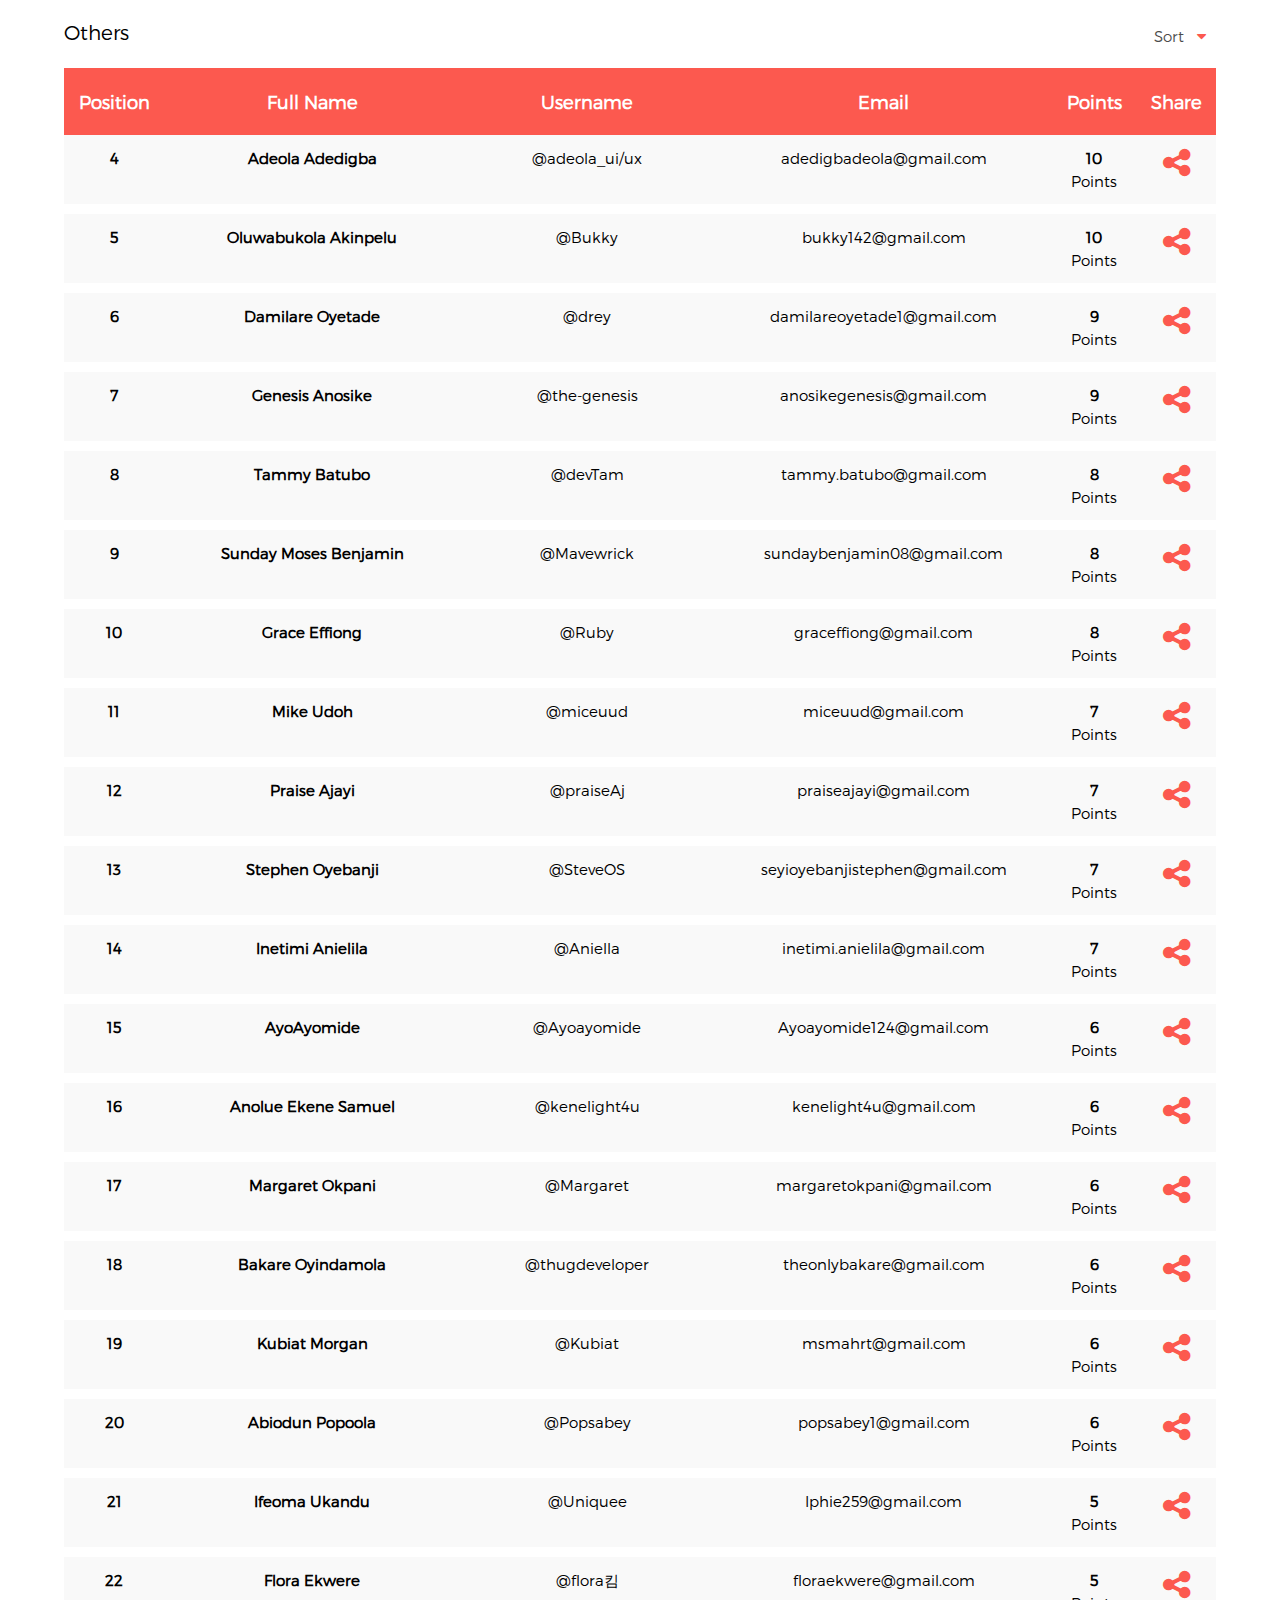
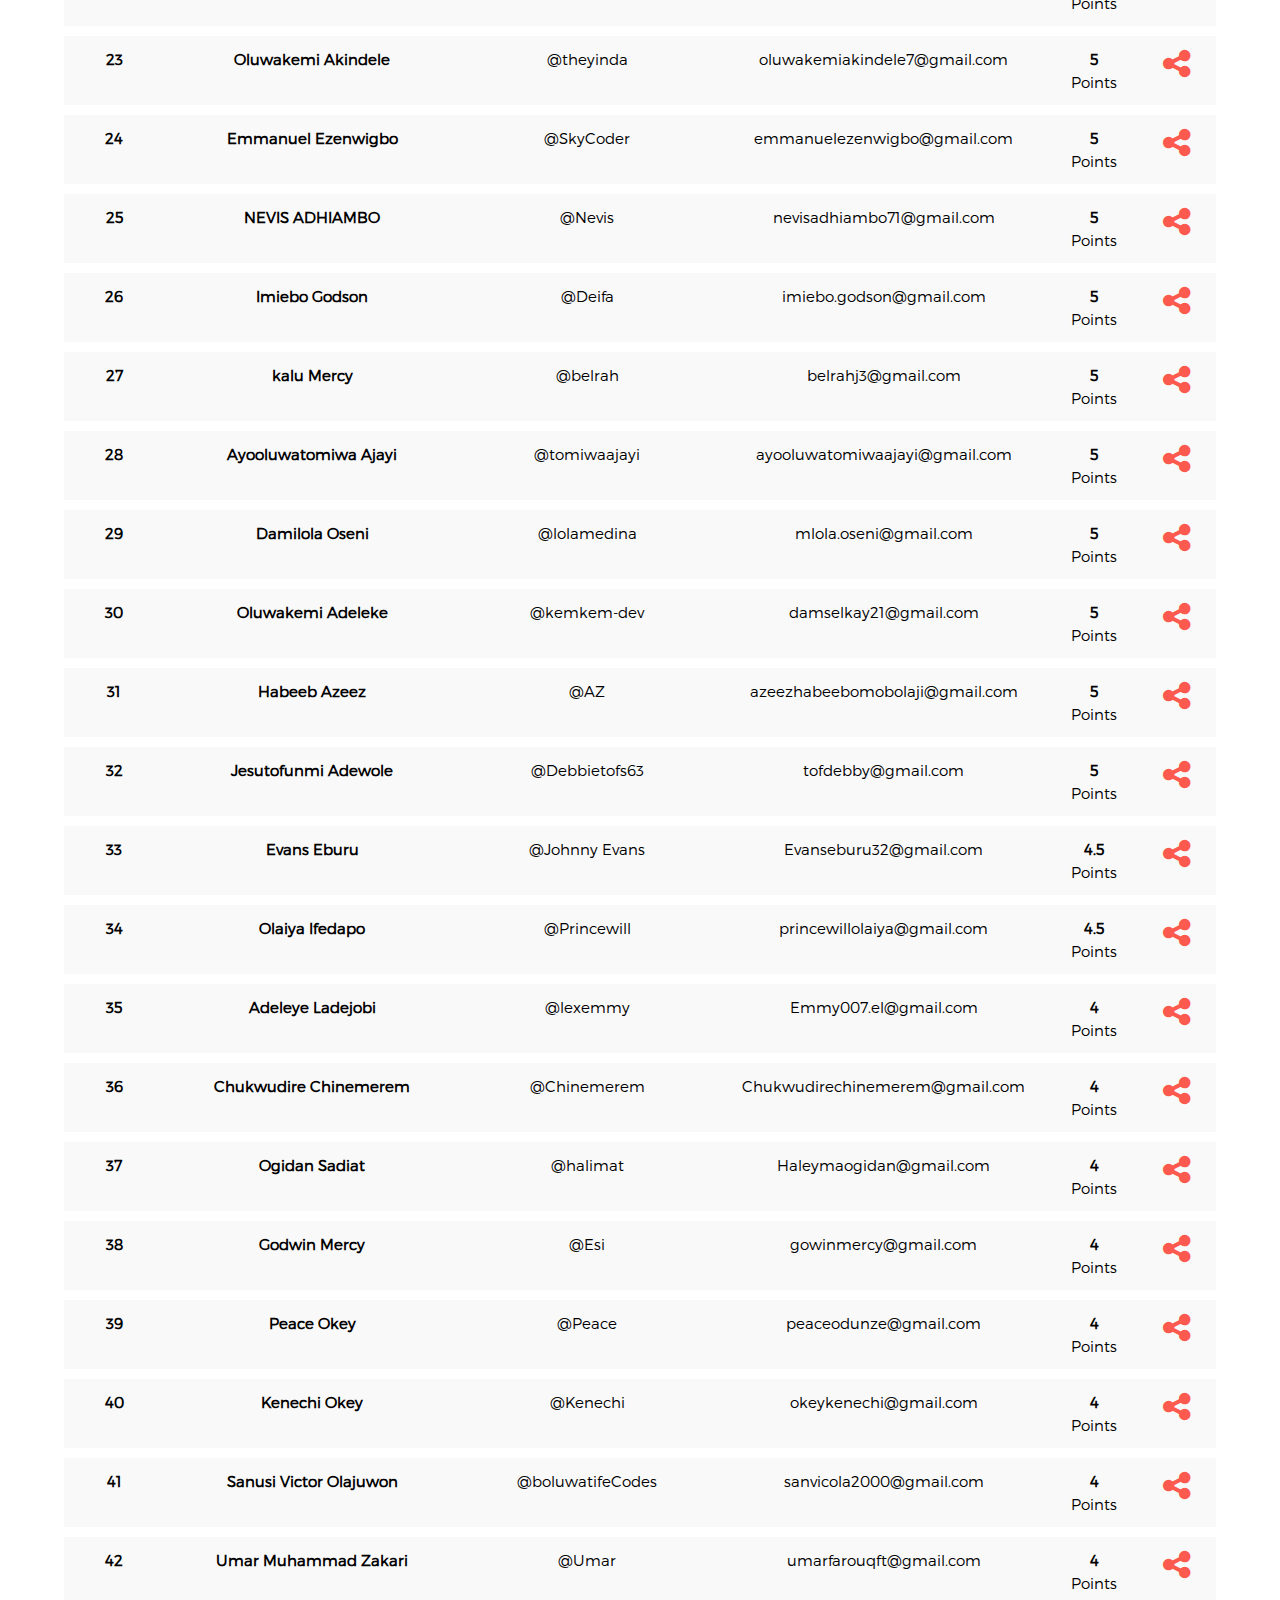
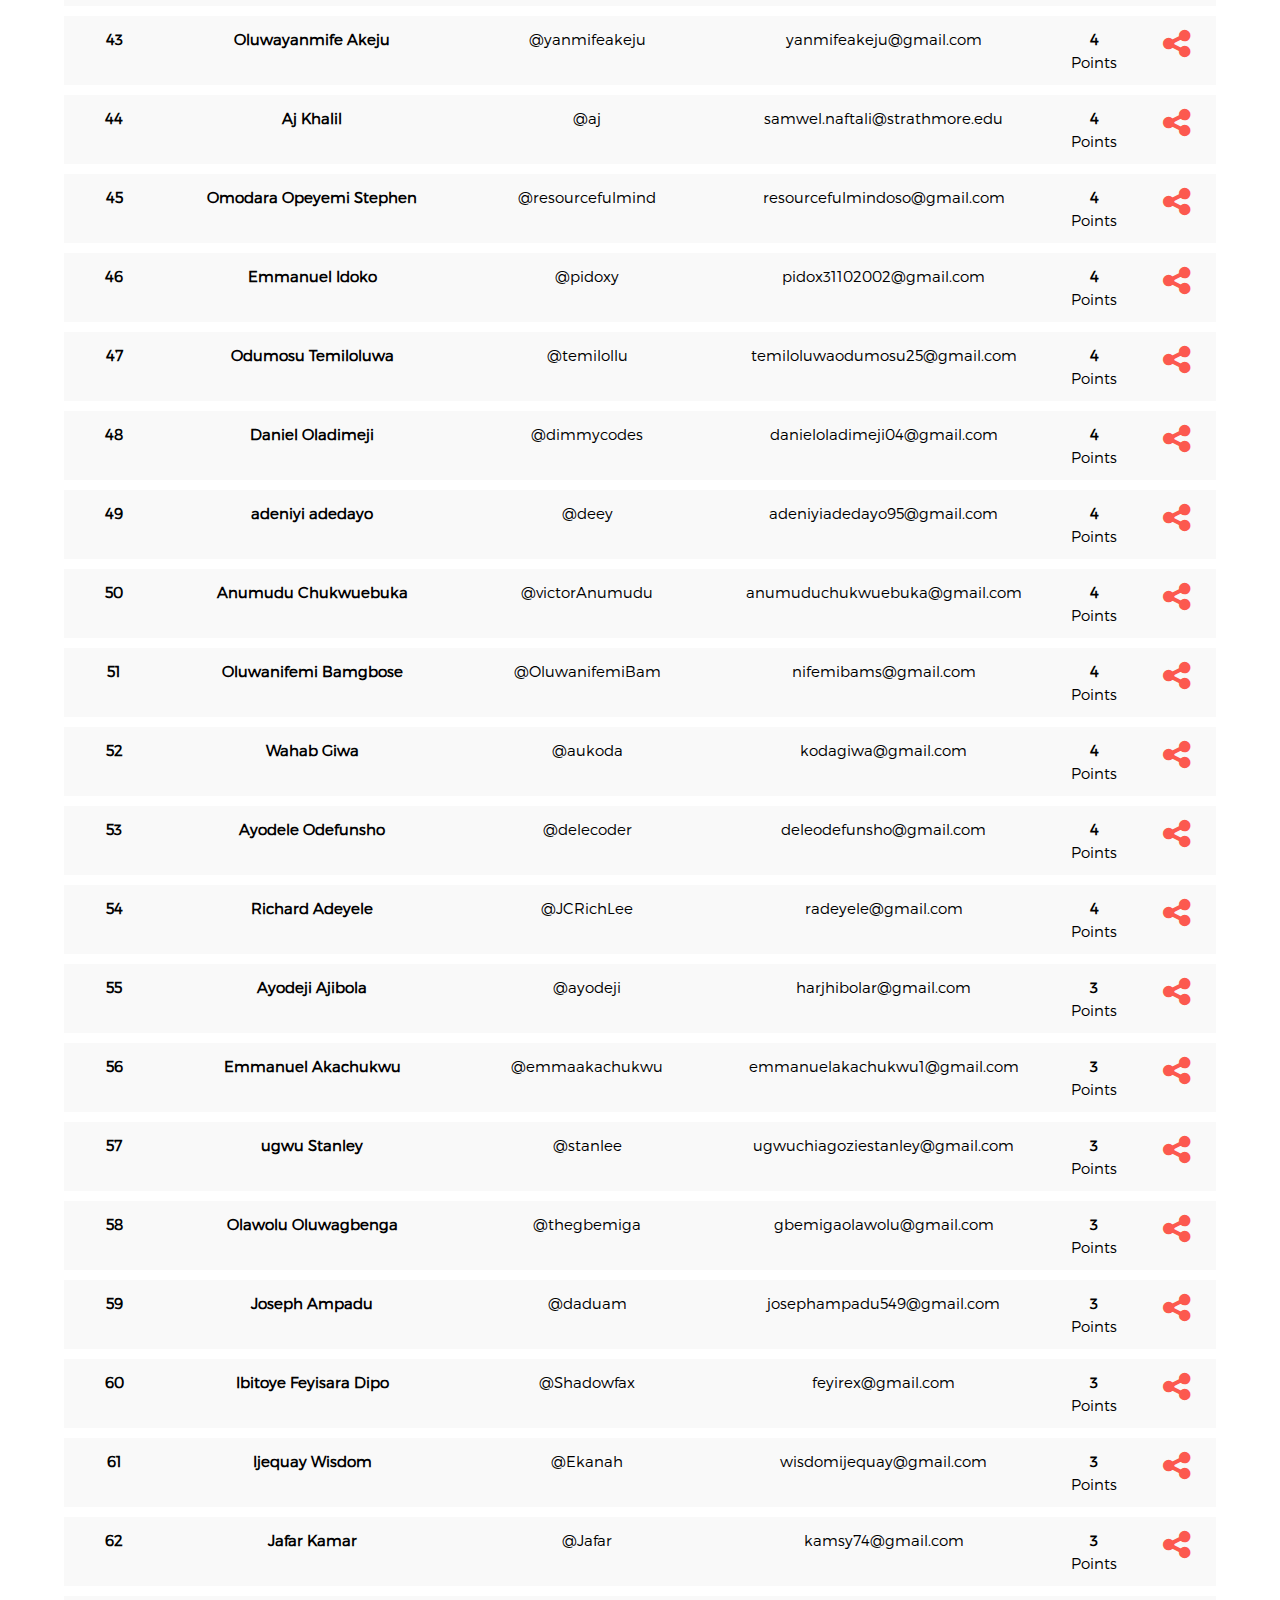
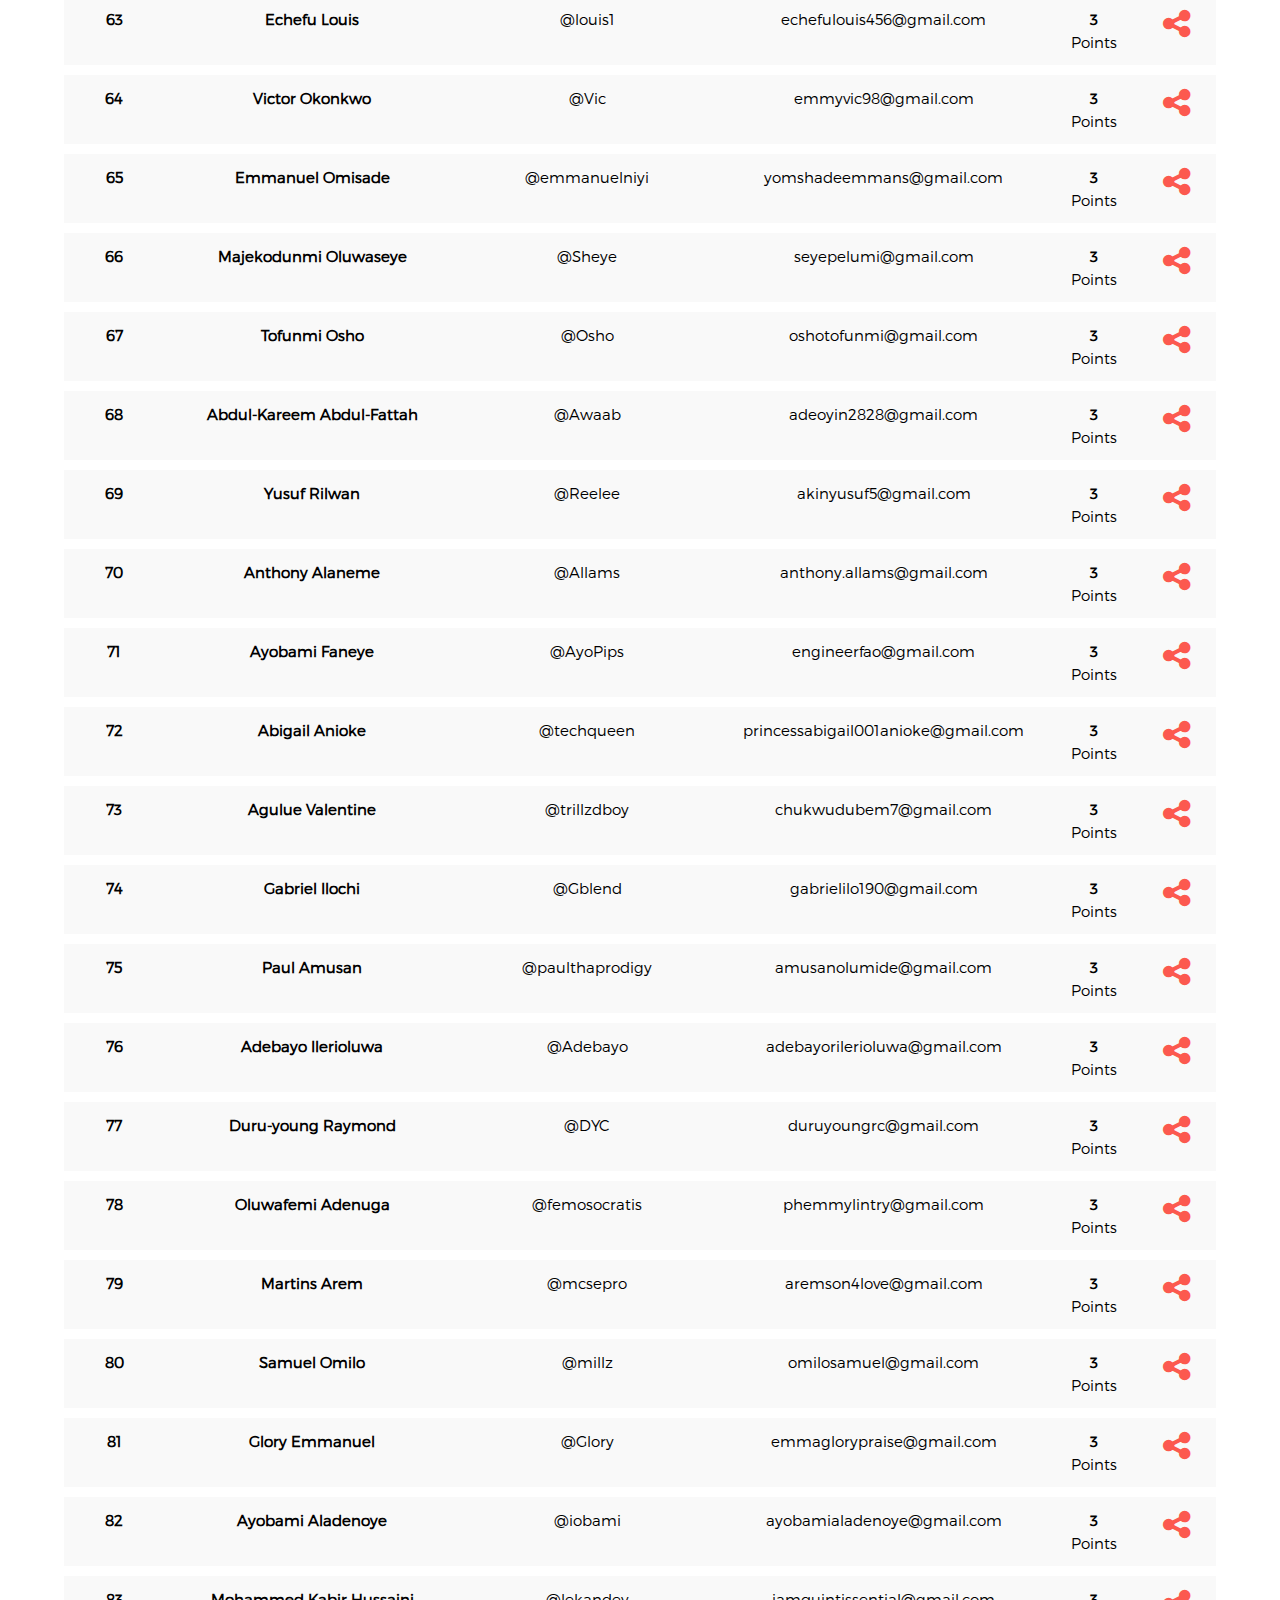
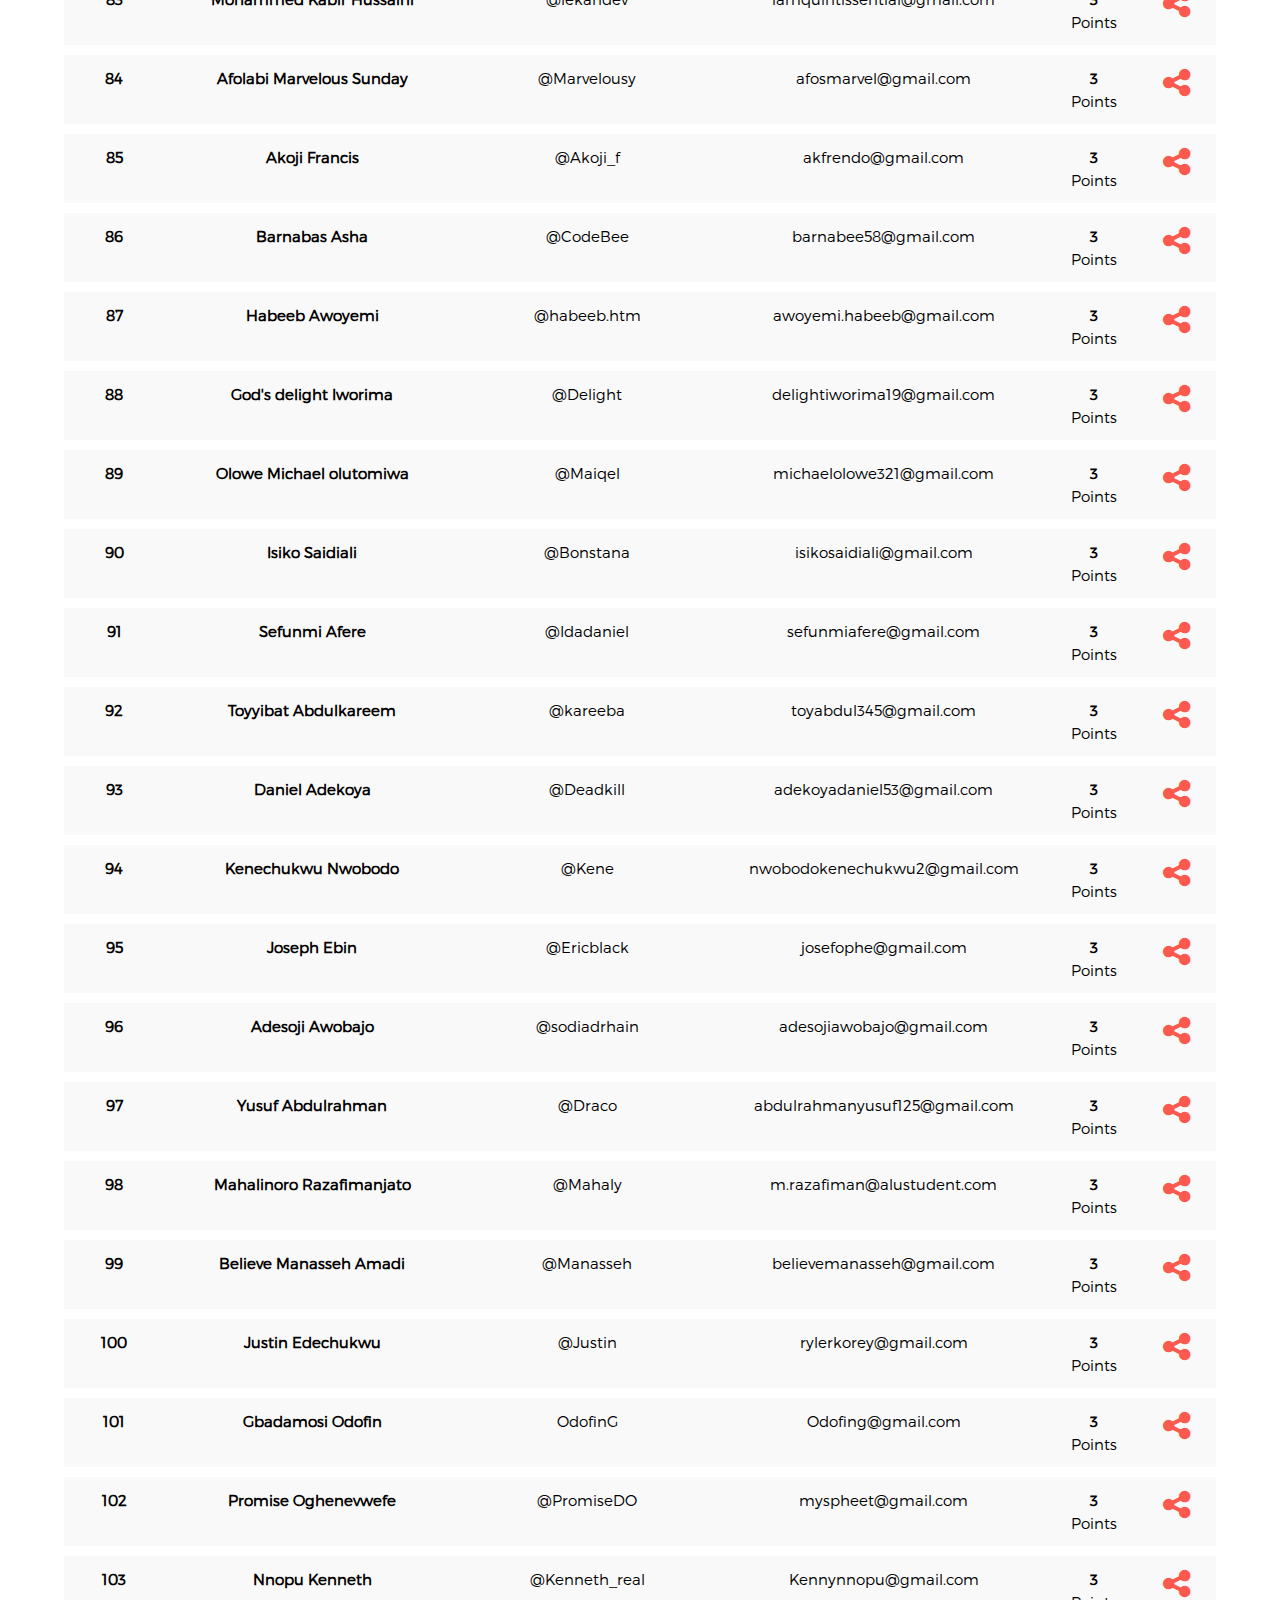
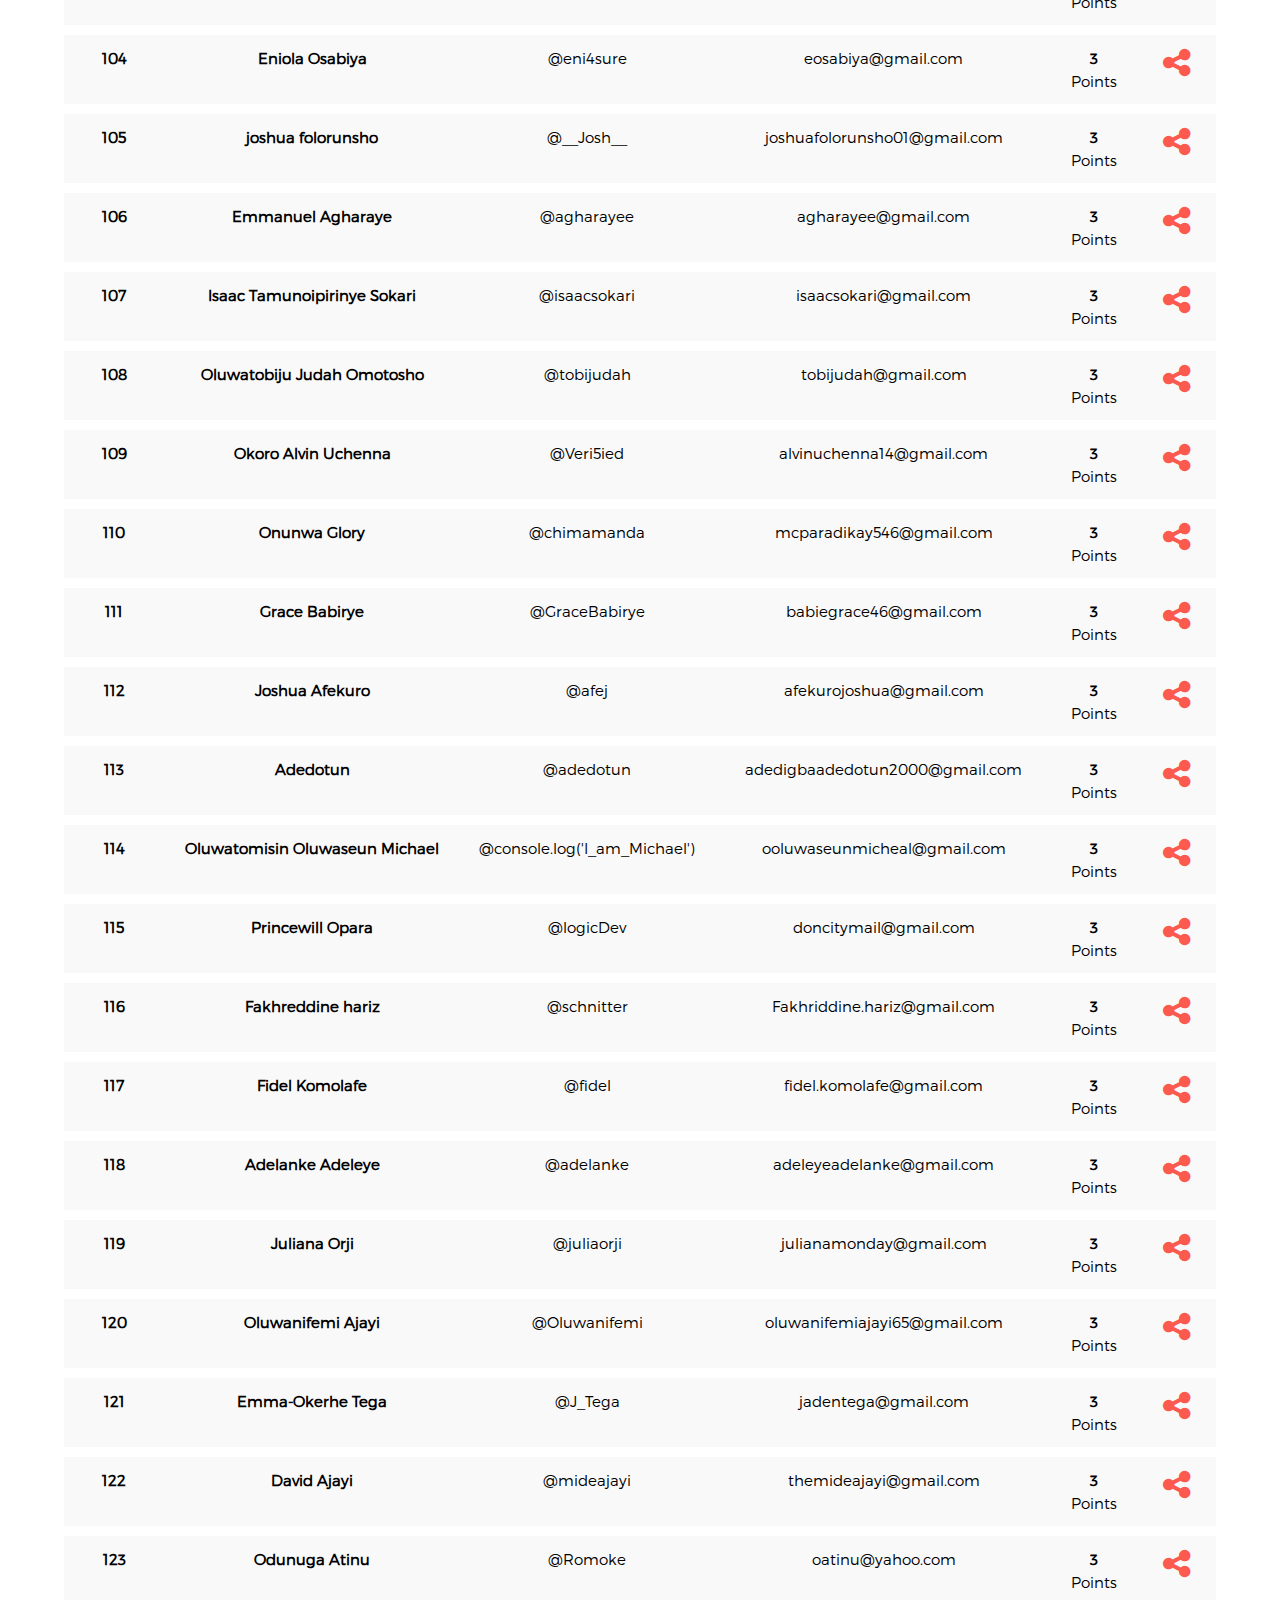
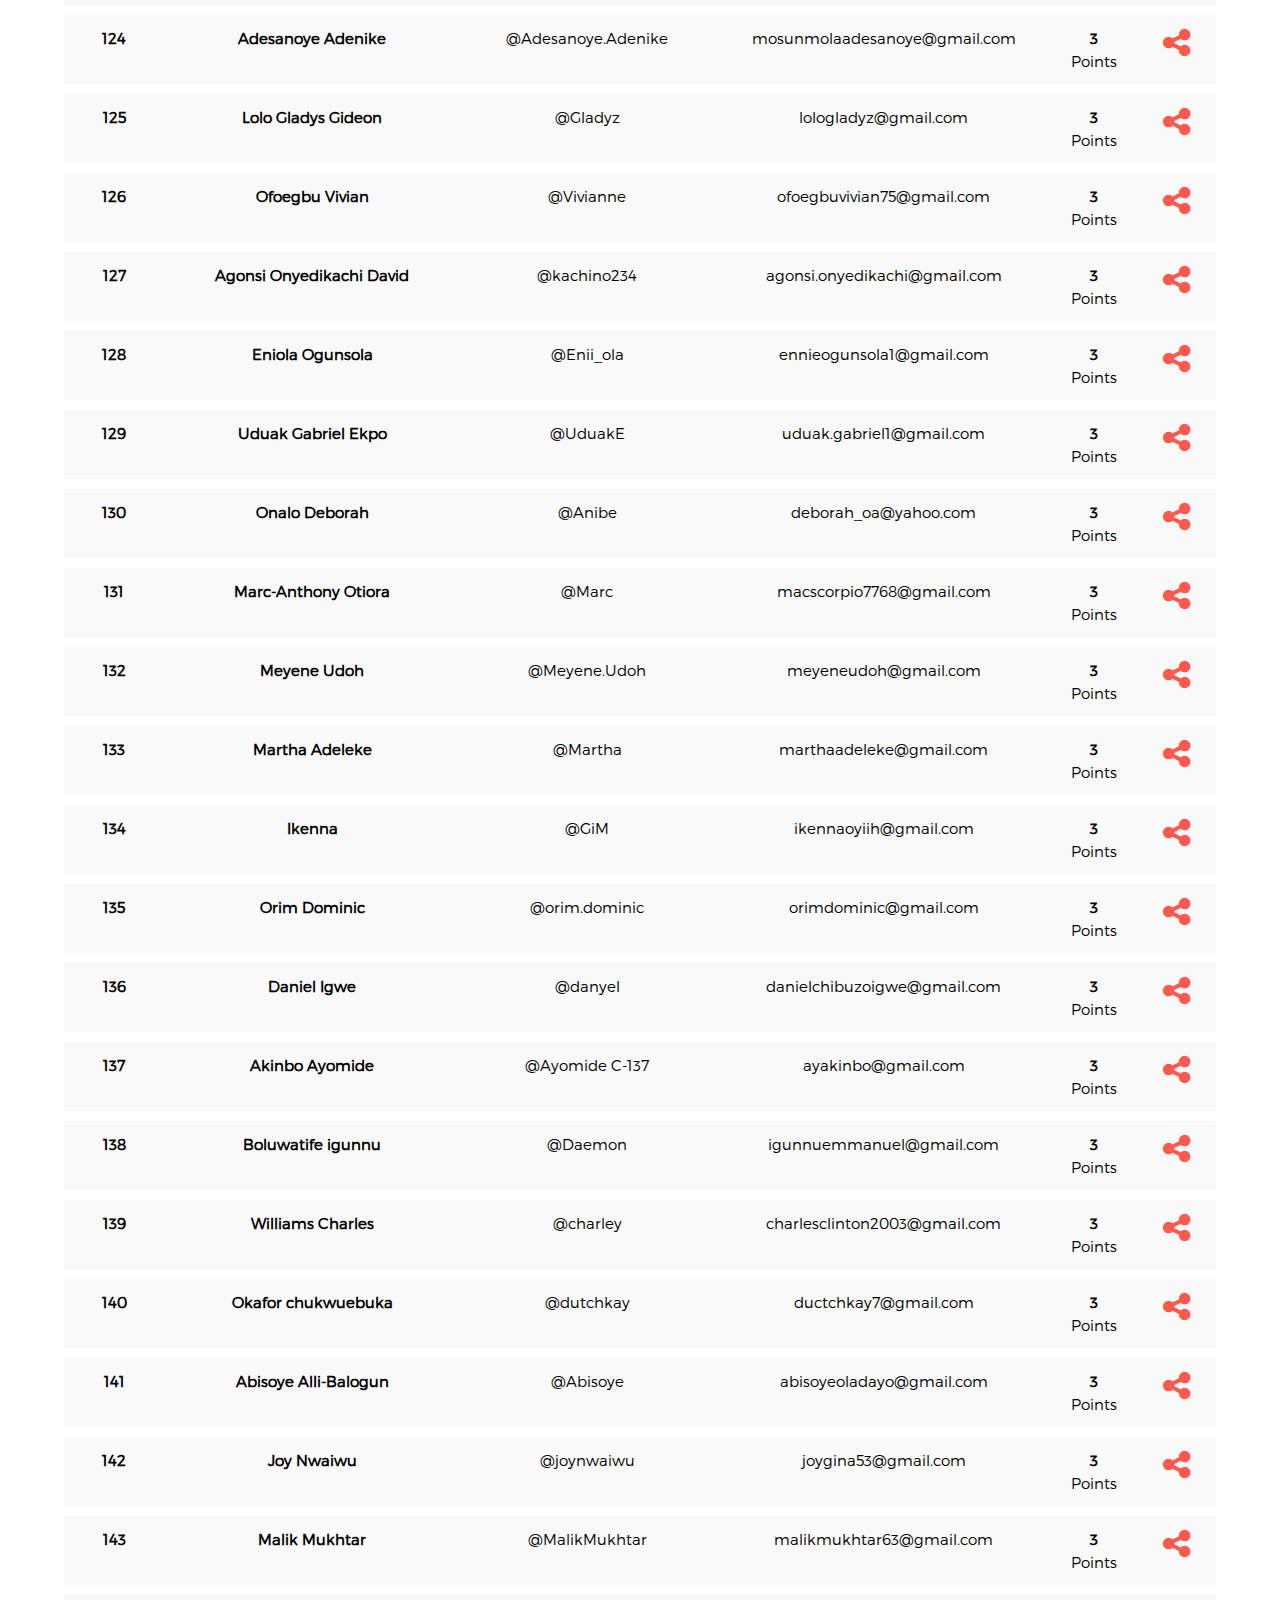
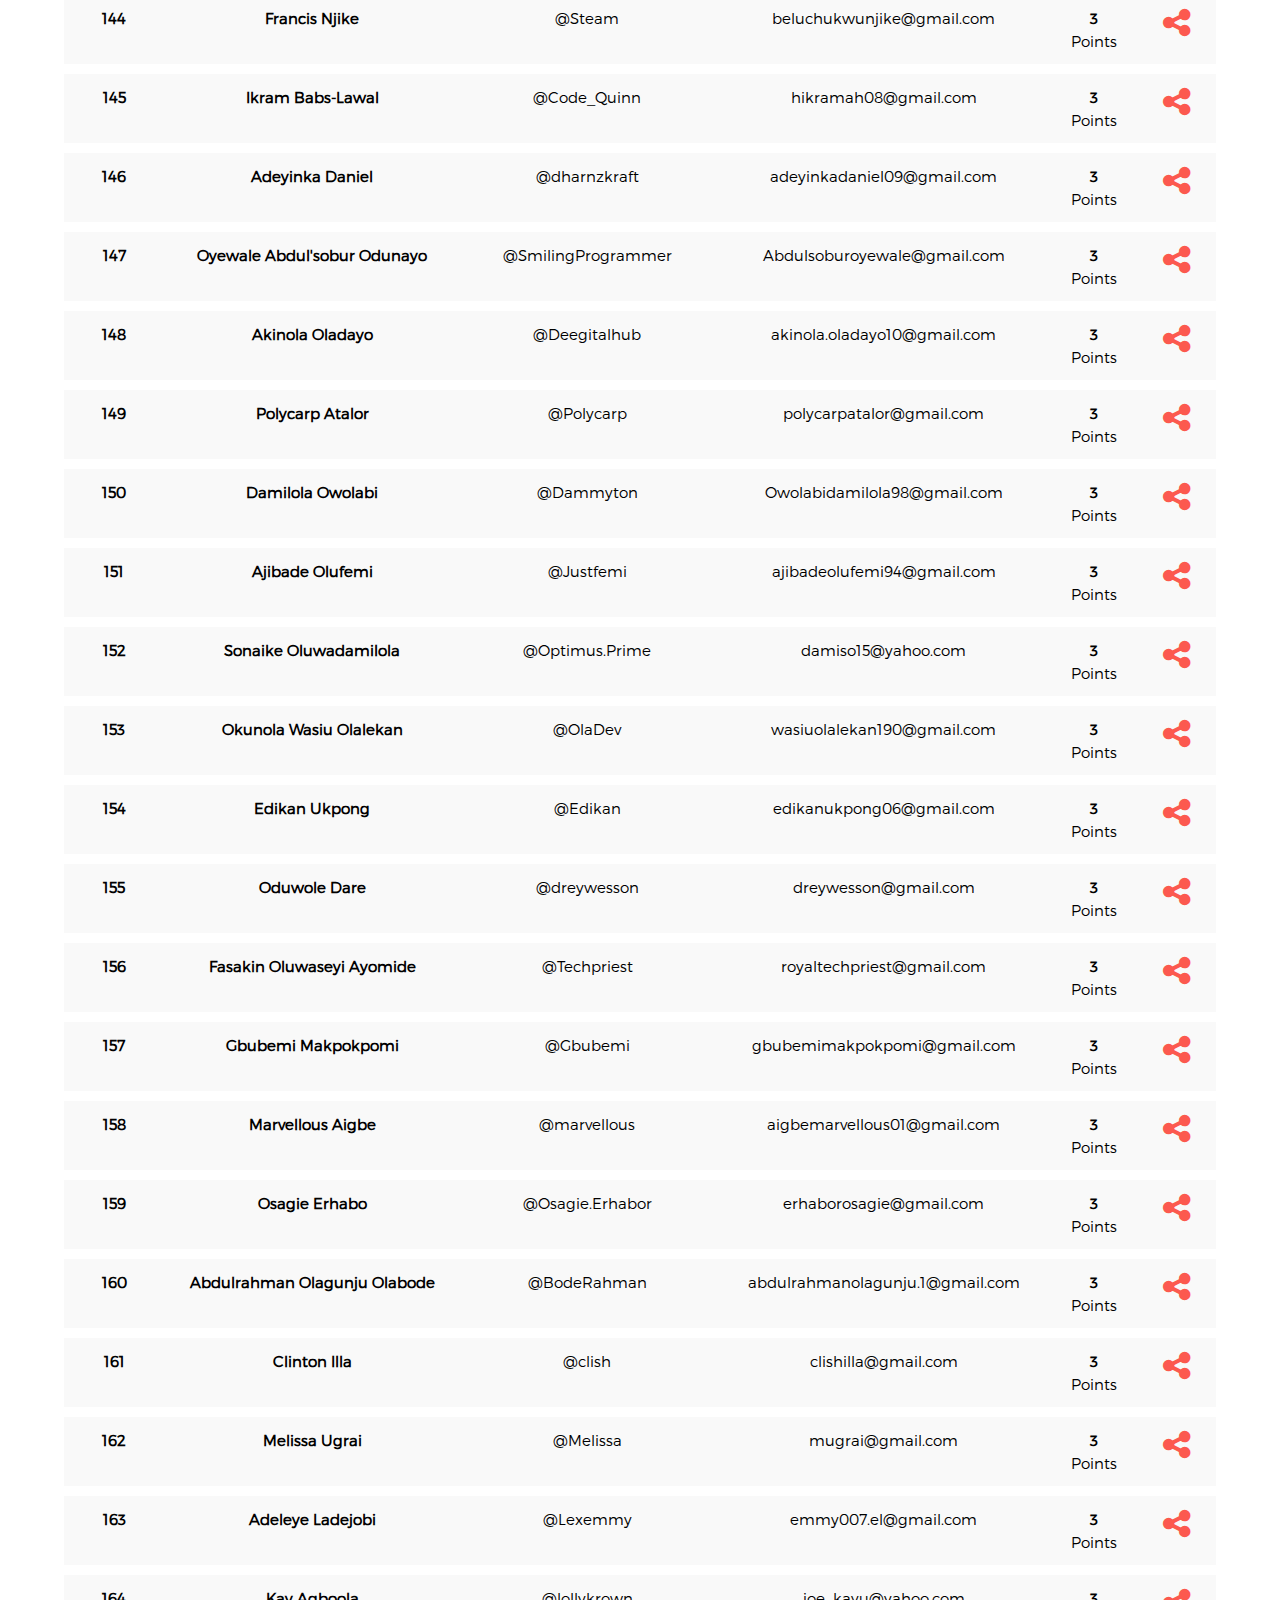
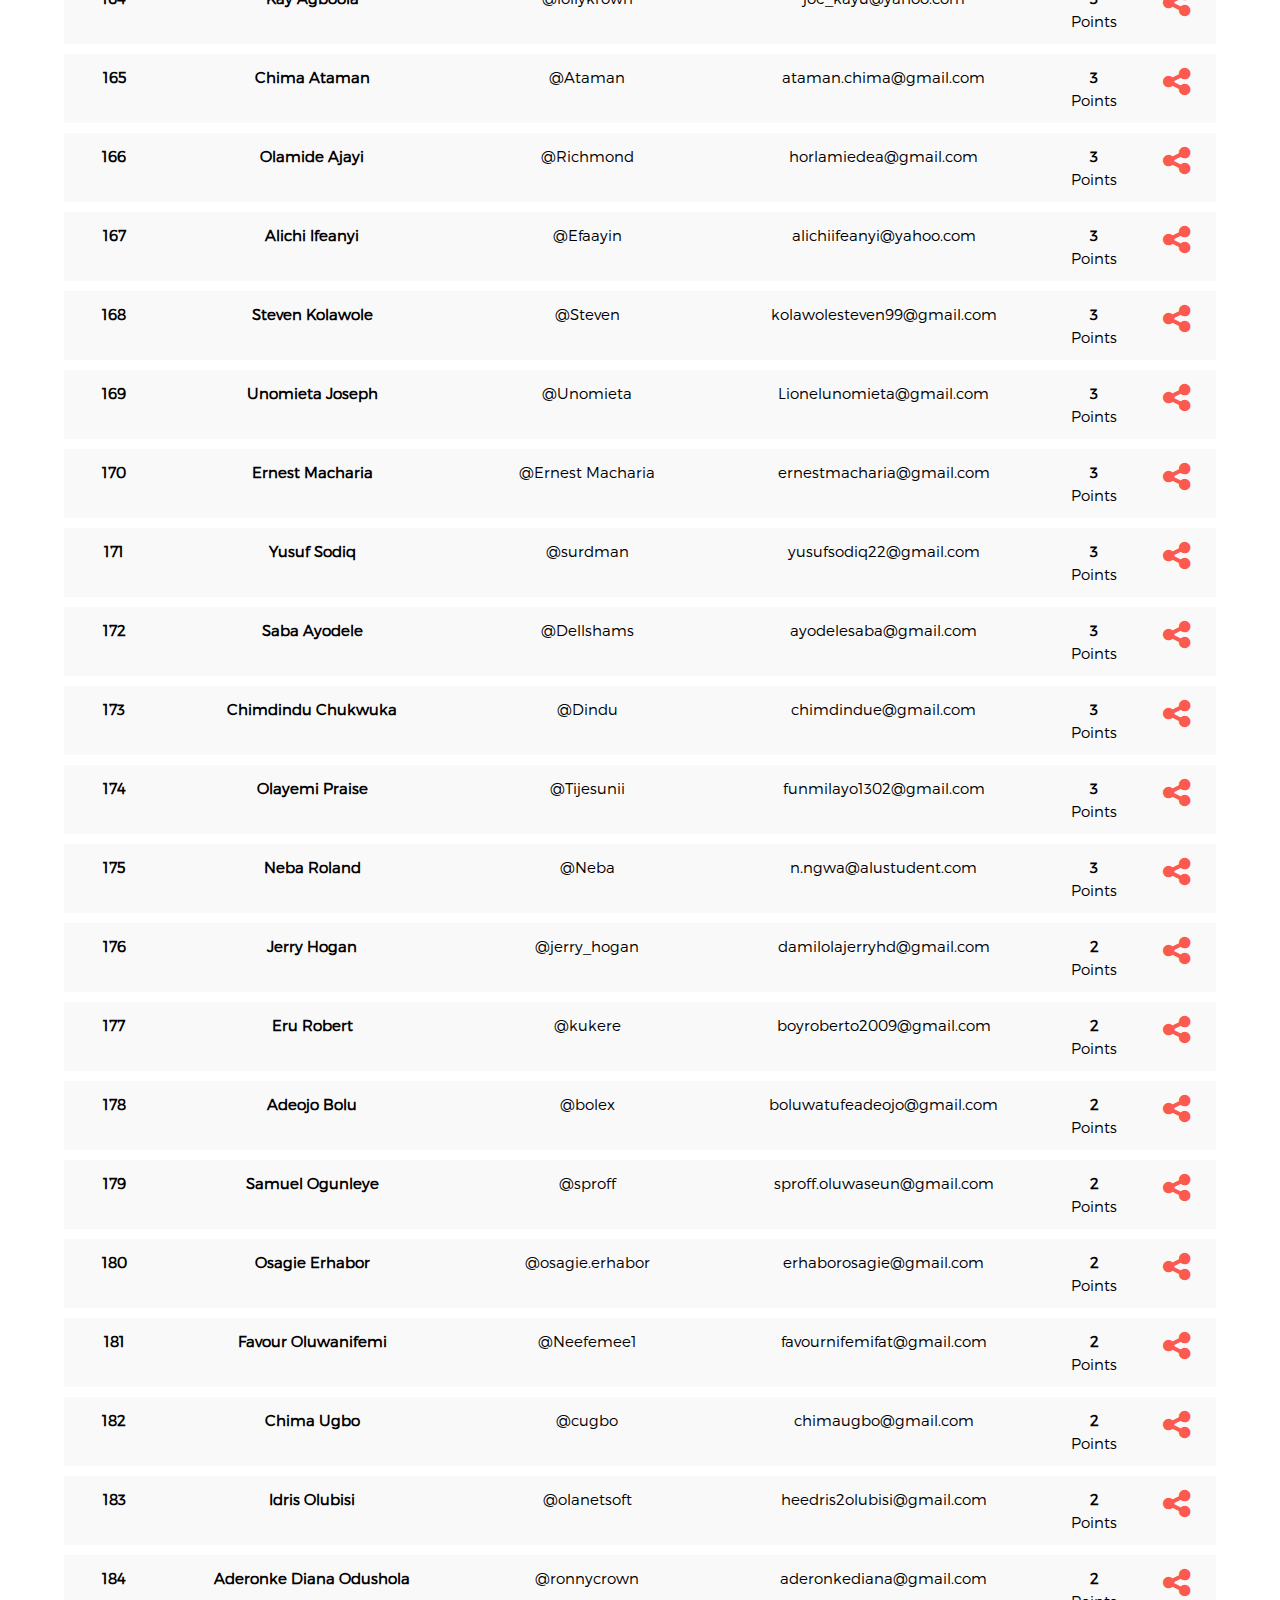
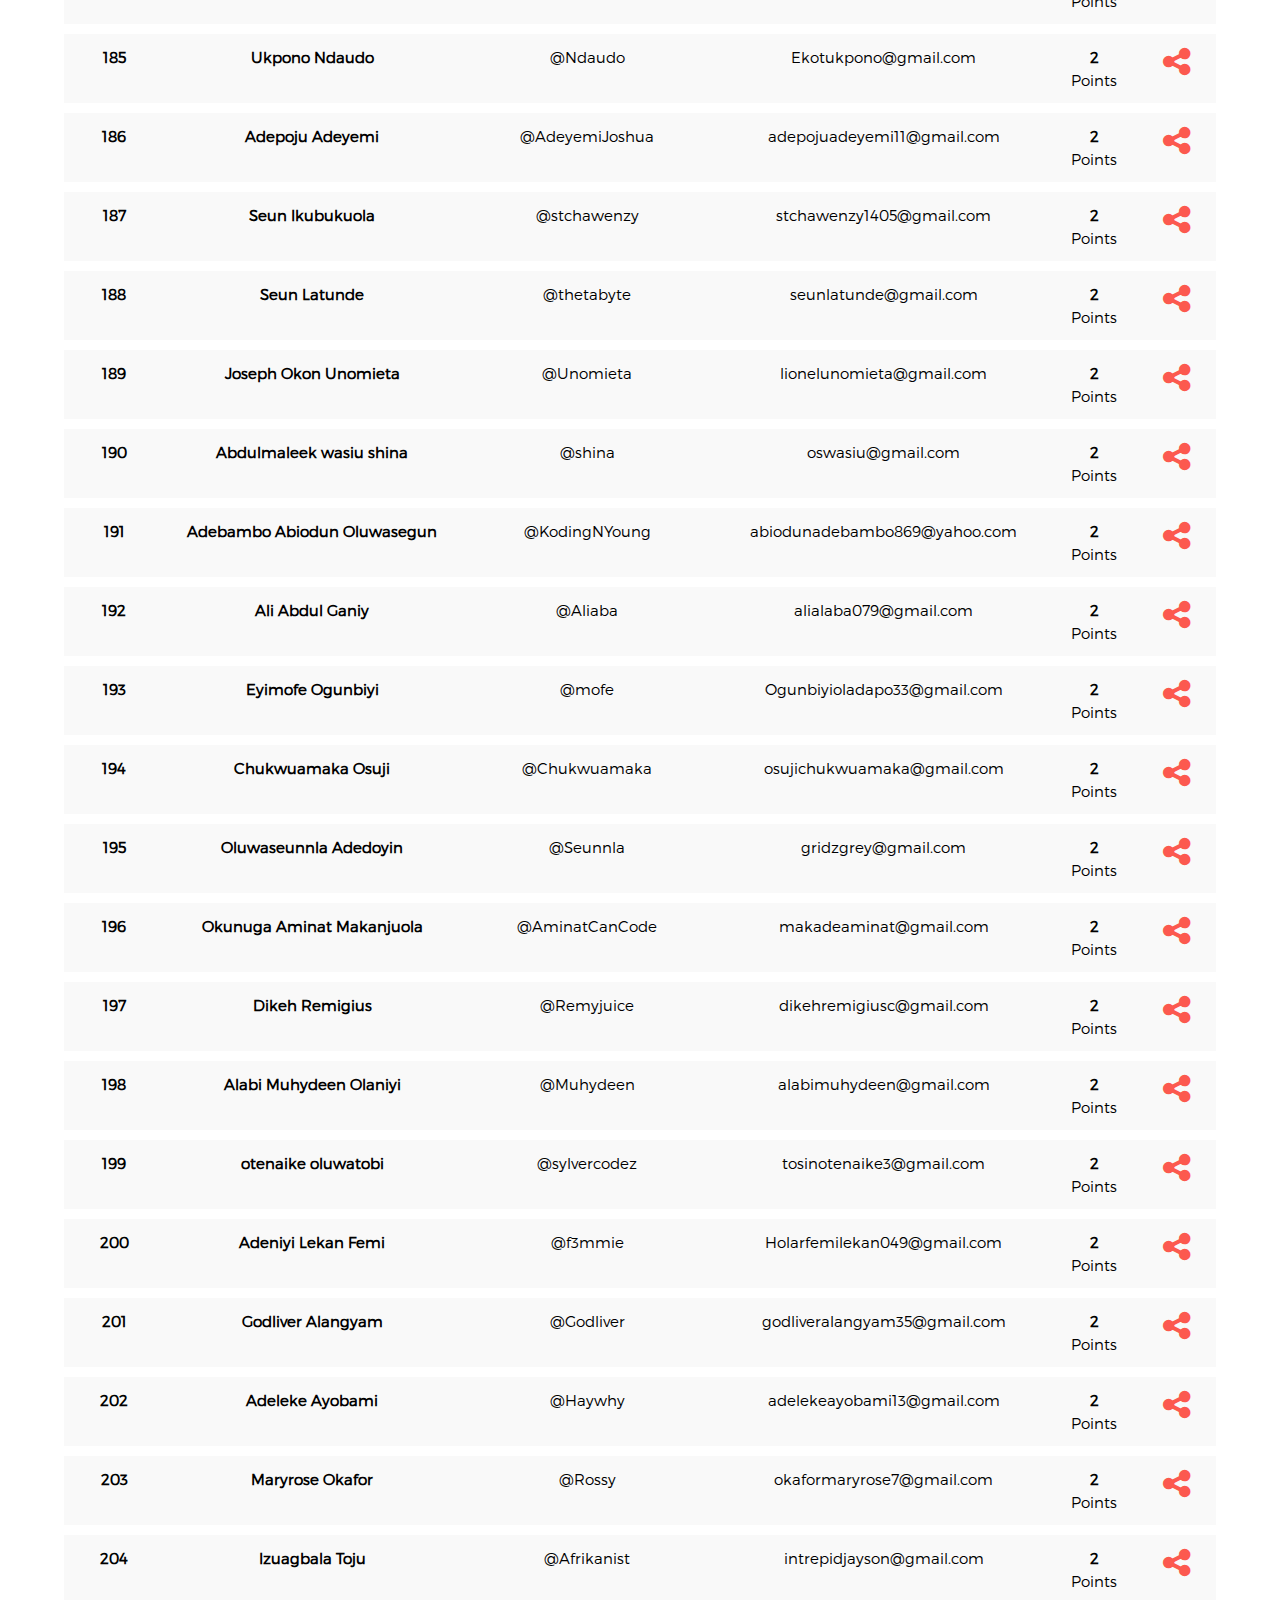
<file: index.html>
<!DOCTYPE html>
<html lang="en">

<head>
  <meta charset="UTF-8">
  <meta name="viewport" content="width=device-width, initial-scale=1.0">

  <!-- FONT AWESOME CDN LINK -->
  <link rel="stylesheet" href="https://cdnjs.cloudflare.com/ajax/libs/font-awesome/5.11.2/css/all.min.css">
  <link rel="stylesheet" href="https://cdnjs.cloudflare.com/ajax/libs/font-awesome/4.7.0/css/font-awesome.min.css">

  <link rel="stylesheet" href="https://cdnjs.cloudflare.com/ajax/libs/twitter-bootstrap/4.3.1/css/bootstrap.min.css">

  <link rel="stylesheet" href="assets/css/general.css">
  <link rel="stylesheet" href="assets/css/body.css">

  <title>HNGI7 LEADER'S BOARD</title>
</head>

<body>
  <section class="main">
    <div class="main__header">
      <h2>Others</h2>
      <span class="sort">
        <b>Sort</b>
        <i class="fa fa-caret-down" aria-hidden="true"></i>
      </span>
    </div>
    <div class="main__body table-responsive interns">
      <table class="table px-0 mt-3">
        <thead>
          <tr>
            <th scope="col">Position</th>
            <th scope="col">Full Name</th>
            <th scope="col">Username</th>
            <th scope="col">Email</th>
            <th scope="col">Points</th>
            <th scope="col">Share</th>
          </tr>
        </thead>
        <tbody>
        </tbody>
      </table>
    </div>
    <aside class="main__task">

    </aside>
  </section>
  <script src="assets/js/app.js"></script>
</body>

</html>
</file>
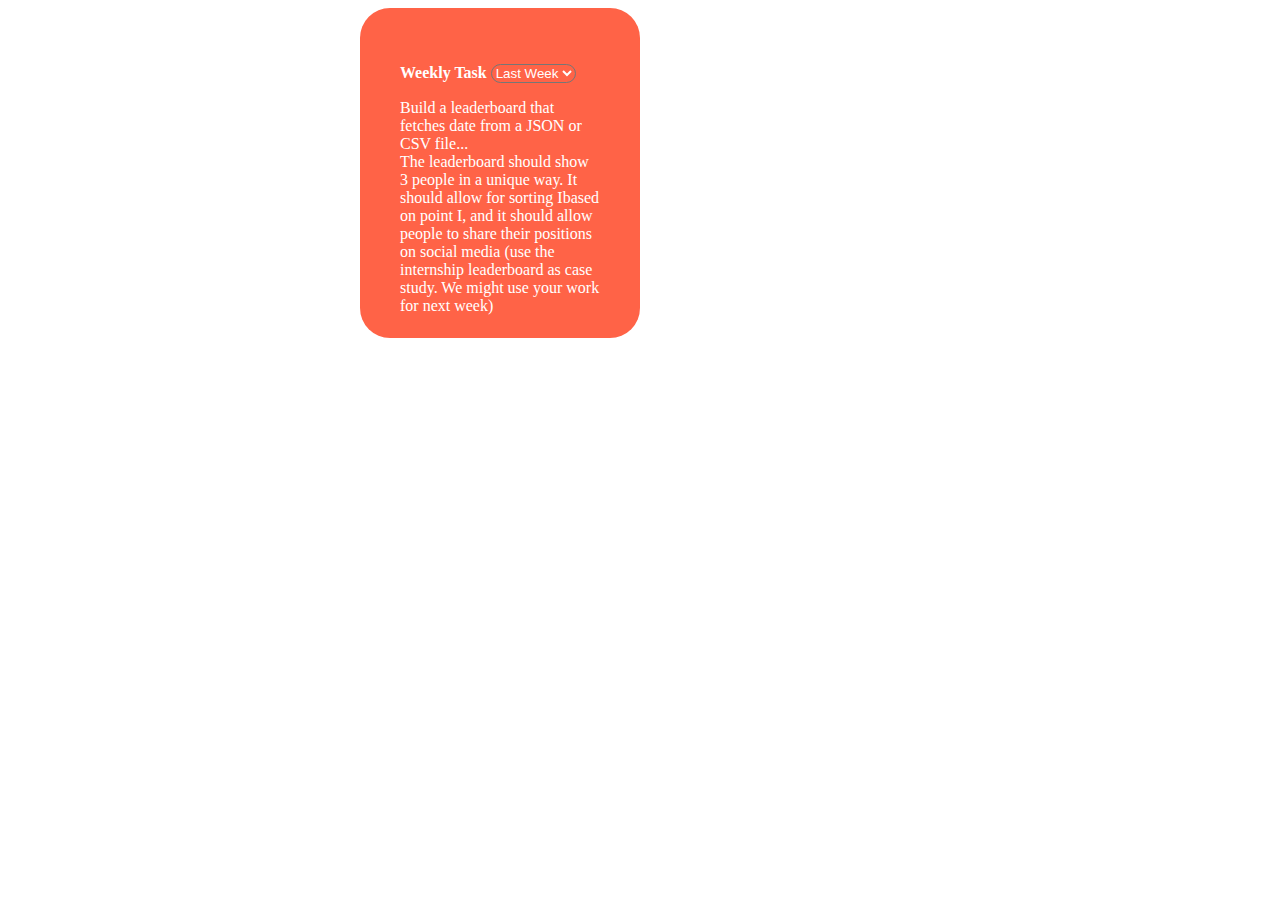
<file: weeklytask.html>
<!DOCTYPE html>
<html>
<head>
	<title>Weekly task</title>
	<style type="text/css">
	body{
		color: white;
        font: Trueno;  
	}
.container-box{
	position: absolute;
	bottom: 50;
	right: 50%;
	box-sizing: content-box;
	padding: 40px;
	width: 200px;
	height: 10;
    border: none;
    background: tomato;
    border-radius: 30px;
}

select {
	border-radius: 10px;
	background: transparent;
}


	</style>
</head>
<body>
<div class="container-box" style="height: 250px">
	
 <p>
             <label><strong>Weekly Task</strong></label>
             <select id = "Last Week" style="color: white">
               <option value = "" style="color: white">Last Week</option>
               <option value = "">This week</option>
               <option value = "">Next week</option>
             </select>
          </p>
  <p>Build a leaderboard that fetches date from a JSON or CSV file...<br> The leaderboard should show 3 people in a unique way. It should allow for sorting Ibased on point I, and it should allow people to share their positions on social media (use the internship leaderboard as case study. We might use your work for next week)</p>
</div>
</div>
</body>
</html>
</file>
<file: assets/css/general.css>
@font-face {
   font-family: Trueno;
   src: url(../font/truenolt.otf);
}

*,
*::before,
*::after {
   margin: 0;
   padding: 0;
   box-sizing: inherit;
}

html {
   scroll-behavior: smooth;
}

body {
   box-sizing: border-box;
   max-width: 100%;
   overflow-x: hidden;
   font-family: Trueno;
}

article,
aside,
details,
figcaption,
figure,
footer,
header,
hgroup,
menu,
nav,
section {
   display: block;
}
</file>
<file: assets/css/body.css>
.main {
   width: 90%;
   margin: auto;
   margin-top: 20px;
   margin-bottom: 20px;
}

.main__header {
   display: flex;
   align-items: center;
}

.main__header h2 {
   font-style: normal;
   font-weight: 500;
   font-size: 20px;
   color: #000000;
   width: 50%;
}

.main__header span {
   width: 50%;
   display: flex;
   align-items: center;
   justify-content: flex-end;
   text-align: center;
   cursor: pointer;
}

.main__header span b {
   display: inline-block;
   justify-self: flex-end;
   width: 35px;
   font-style: normal;
   font-weight: 300;
   font-size: 15px;
   color: #000000;
   opacity: 0.7;
}

.main__header span i {
   display: inline-block;
   width: 30px;
   color: #fc594f;
}

.main__body {
   width: 100%;
   text-align: center;
}

.table {
}

.table thead {
   background: #fc594f;
   color: white;
}

.table thead th {
   border: none;
   outline: none;
   padding-top: 20px;
   padding-bottom: 20px;
   font-size: 18px;
}

.table tbody th,
.table tbody td {
   border: none;
   outline: none;
   font-size: 15px;
   color: #000000;
}

tbody tr {
   background: #f9f9f9;
}

.breaker {
   background-color: white;
   height: 10px;
}

.table tbody .name {
   font-weight: 600;
   color: #000000;
}

.table tbody .point {
   font-weight: 600;
   color: #000000;
}

tbody .point span:first-child {
   display: block;
}

tbody .point span:not(:first-child) {
   display: block;
   font-weight: 200;
}

tbody td i {
   display: inline-block;
   font-size: 2rem !important;
   color: #fc594f;
   font-weight: 100;
}
</file>
